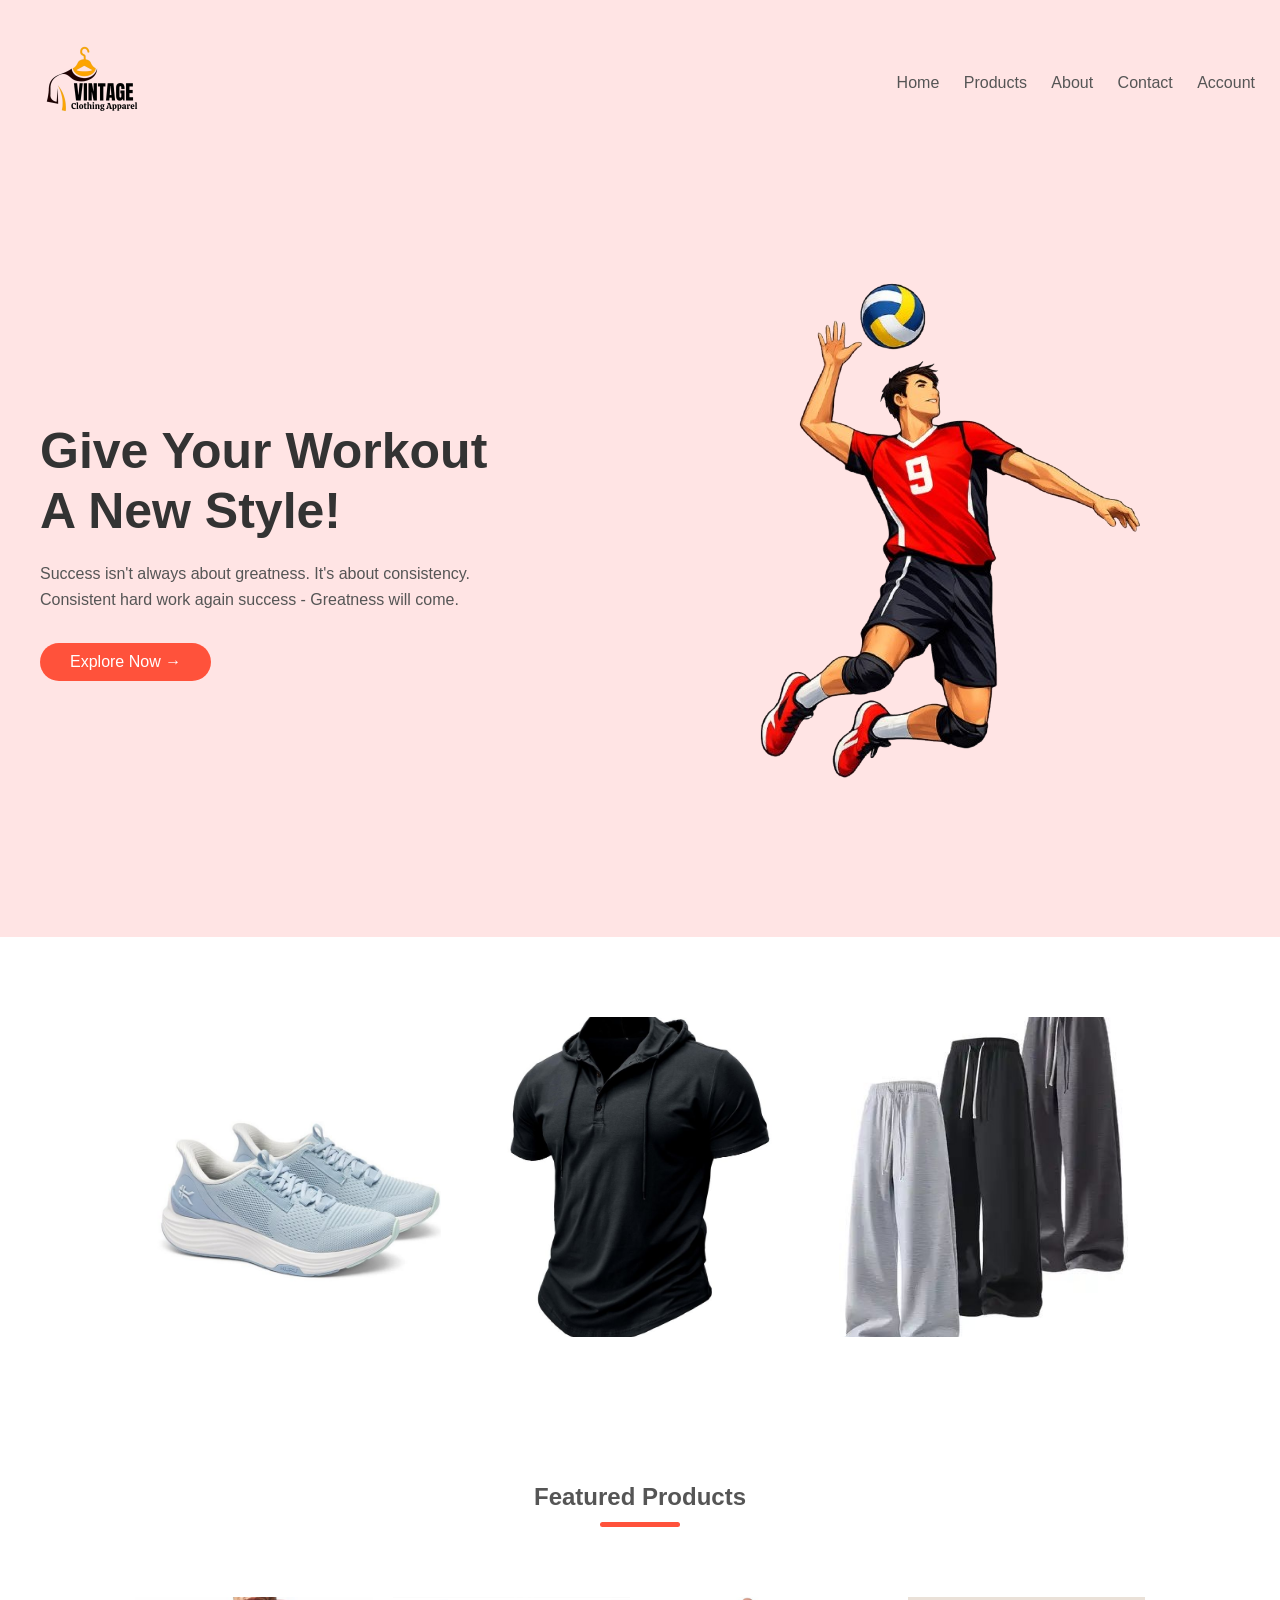
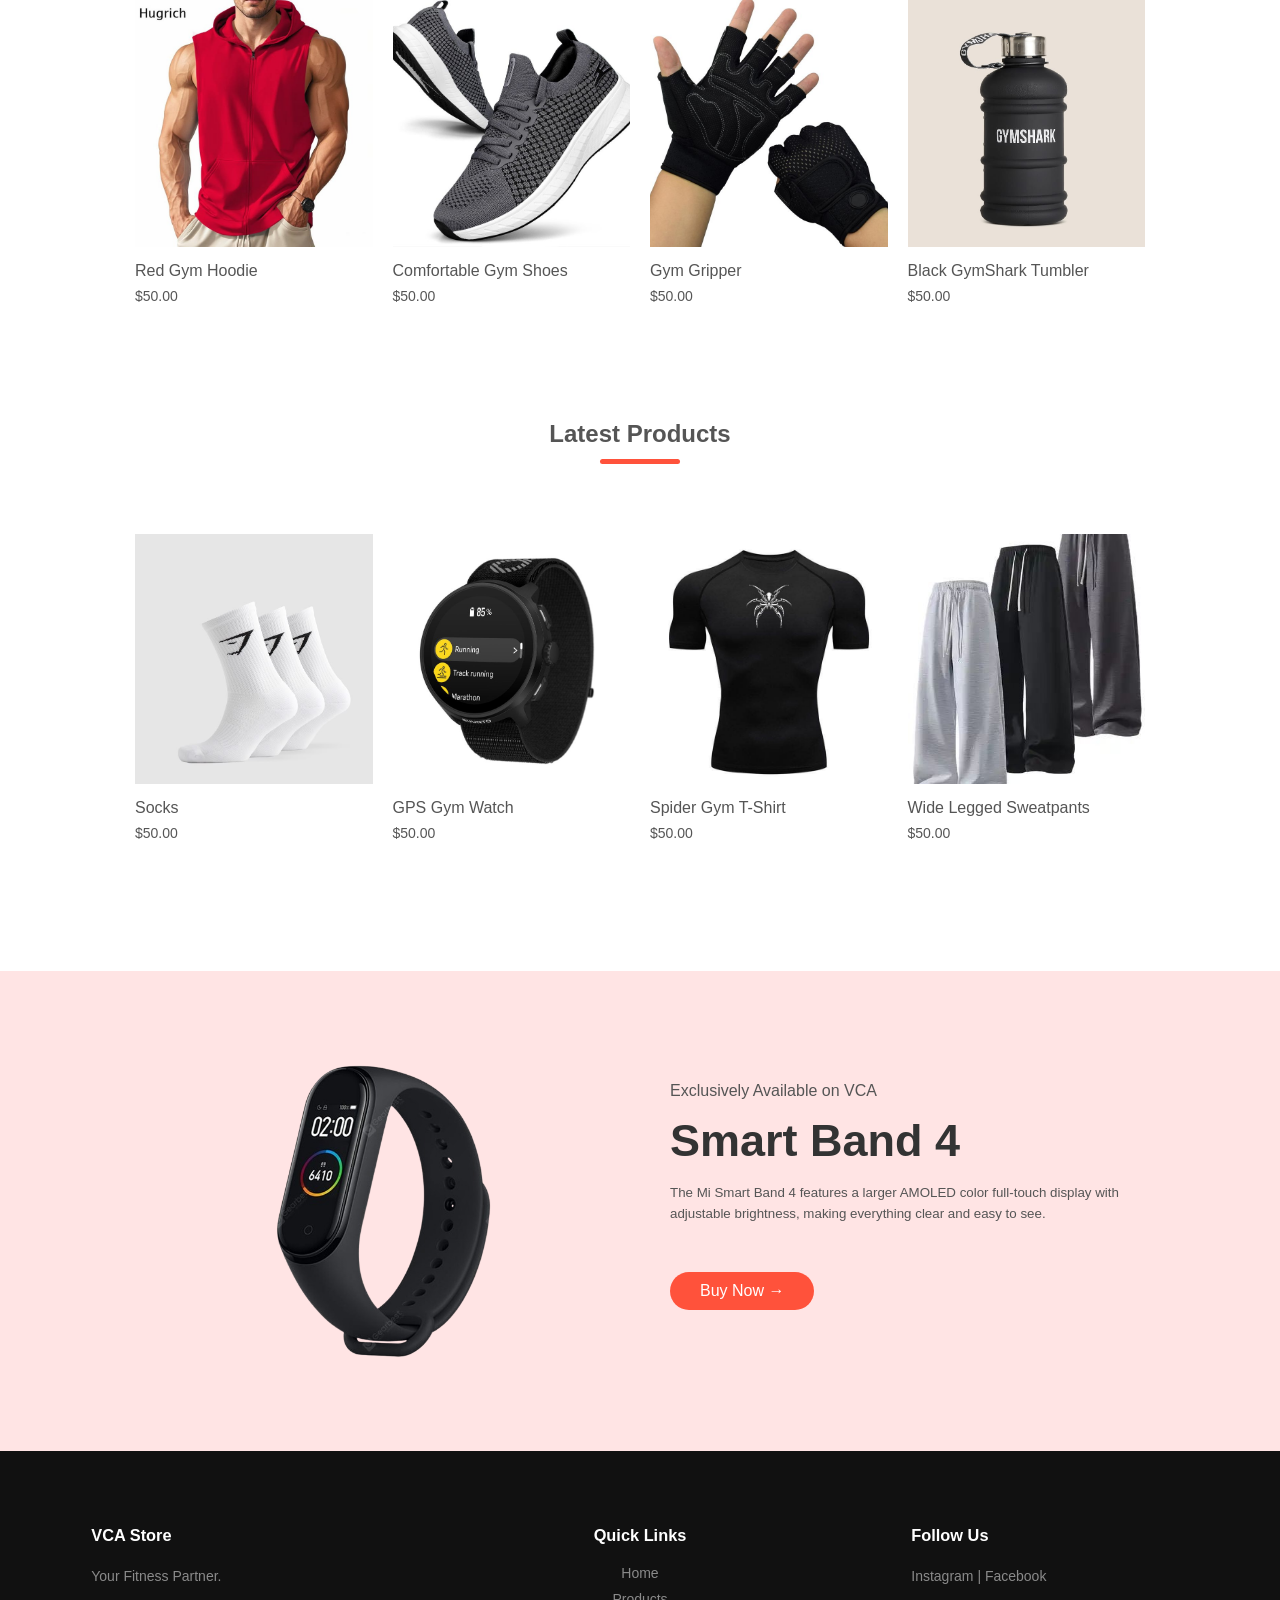
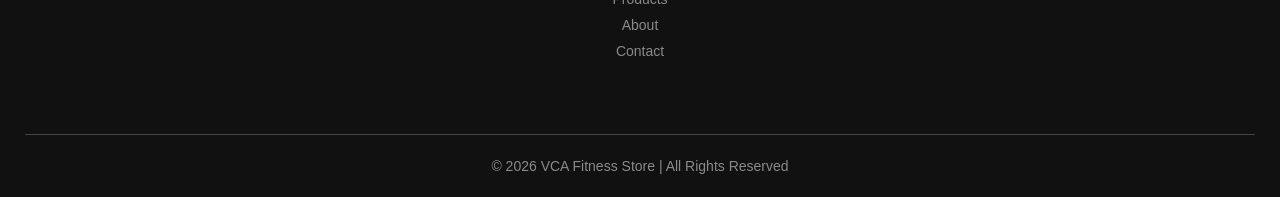
<file: index.html>
<!DOCTYPE html>
<html lang="en">

<head>
    <meta charset="UTF-8">
    <meta name="viewport" content="width=device-width, initial-scale=1.0">

    <title>VCA Fitness Store</title>

    <link rel="stylesheet" href="index.css">
</head>

<body>

    <!-- ================= HEADER ================= -->

    <header class="header">

        <div class="container">

            <!-- Navigation Bar -->

            <nav class="navbar">

                <div class="logo">
                    <a href="index.html">
                        <img src="Logo_design_lately__-removebg-preview.png"
                             alt="VCA Logo">
                    </a>
                </div>

                <ul>
                    <li>
                        <a href="index.html">Home</a>
                    </li>

                    <li>
                        <a href="product.html">Products</a>
                    </li>

                    <li>
                        <a href="aboutus.html">About</a>
                    </li>

                    <li>
                        <a href="contact.html">Contact</a>
                    </li>

                    <li>
                        <a href="account.html">Account</a>
                    </li>
                </ul>

            </nav>


            <!-- ================= HERO SECTION ================= -->

            <section class="hero">

                <div class="row">

                    <div class="col-2">

                        <h1>
                            Give Your Workout<br>
                            A New Style!
                        </h1>

                        <p>
                            Success isn't always about greatness.
                            It's about consistency.<br>
                            Consistent hard work again success -
                            Greatness will come.
                        </p>

                        <a href="product.html" class="btn">
                            Explore Now &#8594;
                        </a>

                    </div>


                    <div class="col-2">

                        <img src="Volleyball_player_in_action-removebg-preview (1).png"
                             alt="Volleyball Player">

                    </div>

                </div>

            </section>

        </div>

    </header>


    <!-- ================= MAIN CONTENT ================= -->

    <main>


        <!-- ================= CATEGORIES ================= -->

        <section class="categories">

            <div class="small-container">

                <div class="row">

                    <div class="col-3">

                        <img src="ATOM 2 Wide Women's Size 5-12 in Light Blue_White.jpg"
                             alt="Women's Sports Shoes">

                    </div>


                    <div class="col-3">

                        <img src="MakingDa Athletic Short Sleeve Hoodie Men Fashion Workout Gym Pullover Hooded Shirt Button Muscle Fit Summer Sweatshirt Lightweight Hip Hop Running.jpg"
                             alt="Athletic Hoodie">

                    </div>


                    <div class="col-3">

                        <img src="Wide legged sweatpants.jpg"
                             alt="Wide Legged Sweatpants">

                    </div>

                </div>

            </div>

        </section>


        <!-- ================= FEATURED PRODUCTS ================= -->

        <section class="products">

            <div class="small-container">

                <h2 class="title">
                    Featured Products
                </h2>


                <div class="row">


                    <!-- Product 1 -->

                    <article class="col-4">

                        <img src="Chaleco sin mangas con capucha y bolsillo canguro, transpirable, con cremallera completa y cordón.jpg"
                             alt="Red Gym Hoodie">

                        <h4>
                            Red Gym Hoodie
                        </h4>

                        <p>
                            $50.00
                        </p>

                    </article>


                    <!-- Product 2 -->

                    <article class="col-4">

                        <img src="Basket Femme Chaussures de Sport Confort Respirant Léger Chaussures Fitness Gym Jogging Outdoor Sneakers.jpg"
                             alt="Comfortable Gym Shoes">

                        <h4>
                            Comfortable Gym Shoes
                        </h4>

                        <p>
                            $50.00
                        </p>

                    </article>


                    <!-- Product 3 -->

                    <article class="col-4">

                        <img src="Nesirooh Weight Lifting Gloves Men Women, Gym Gloves for Training, Crossfit, Workout, Rowing, Cycling.jpg"
                             alt="Gym Gripper">

                        <h4>
                            Gym Gripper
                        </h4>

                        <p>
                            $50.00
                        </p>

                    </article>


                    <!-- Product 4 -->

                    <article class="col-4">

                        <img src="Gymshark 1L Water Bottle - Black.jpg"
                             alt="Black GymShark Tumbler">

                        <h4>
                            Black GymShark Tumbler
                        </h4>

                        <p>
                            $50.00
                        </p>

                    </article>

                </div>

            </div>

        </section>


        <!-- ================= LATEST PRODUCTS ================= -->

        <section class="latest-products">

            <div class="small-container">

                <h2 class="title">
                    Latest Products
                </h2>


                <div class="row">


                    <!-- Product 1 -->

                    <article class="col-4">

                        <img src="Gymshark Crew Socks 3pk - White.jpg"
                             alt="Gymshark Socks">

                        <h4>
                            Socks
                        </h4>

                        <p>
                            $50.00
                        </p>

                    </article>


                    <!-- Product 2 -->

                    <article class="col-4">

                        <img src="Montre GPS sport et course à pied SUUNTO RUN All Black.jpg"
                             alt="GPS Gym Watch">

                        <h4>
                            GPS Gym Watch
                        </h4>

                        <p>
                            $50.00
                        </p>

                    </article>


                    <!-- Product 3 -->

                    <article class="col-4">

                        <img src="Spider-Bat Black Compression Shirt for Men Gym Fitness Muscle Athletic Wear Shirt Gym Clothes Men Shirts Workout Graphic Metal Design.jpg"
                             alt="Spider Gym T-Shirt">

                        <h4>
                            Spider Gym T-Shirt
                        </h4>

                        <p>
                            $50.00
                        </p>
                    </article>
                    <!-- Product 4 -->
                    <article class="col-4">
                        <img src="Wide legged sweatpants.jpg"
                             alt="Wide Legged Sweatpants">
                        <h4>
                            Wide Legged Sweatpants
                        </h4>
                        <p>
                            $50.00
                        </p>
                    </article>
                </div>
            </div>
        </section>
        <!-- ================= OFFER SECTION ================= -->
        <section class="offer">
            <div class="small-container">
                <div class="row">
                    <div class="col-2">
                        <img src="download__1_-removebg-preview.png"
                             alt="Smart Band 4">

                    </div>
                    <div class="col-2">
                        <p>
                            Exclusively Available on VCA
                        </p>
                        <h1>
                            Smart Band 4
                        </h1>
                        <small>
                            The Mi Smart Band 4 features a larger AMOLED
                            color full-touch display with adjustable
                            brightness, making everything clear and easy
                            to see.
                        </small>
                        <br>
                        <a href="product.html" class="btn">
                            Buy Now &#8594;
                        </a>
                    </div>
                </div>
            </div>
        </section>
    </main>
    <!-- ================= FOOTER ================= -->
    <footer class="footer">
        <div class="container">
            <div class="row">
                <!-- VCA -->
                <div class="footer-col-1">
                    <h3>
                        VCA Store
                    </h3>
                    <p>
                        Your Fitness Partner.
                    </p>
                </div>
                <!-- Quick Links -->
                <div class="footer-col-2">
                    <h3>
                        Quick Links
                    </h3>
                    <ul>
                        <li>
                            <a href="index.html">
                                Home
                            </a>
                        </li>
                        <li>
                            <a href="product.html">
                                Products
                            </a>
                        </li>
                        <li>
                            <a href="aboutus.html">
                                About
                            </a>
                        </li>
                        <li>
                            <a href="contact.html">
                                Contact
                            </a>
                        </li>
                    </ul>
                </div>
                <!-- Follow Us -->
                <div class="footer-col-3">
                    <h3>
                        Follow Us
                    </h3>
                    <p>
                        Instagram | Facebook
                    </p>
                </div>
            </div>
            <hr>
            <p class="copyright">
                © 2026 VCA Fitness Store | All Rights Reserved
            </p>
        </div>
    </footer>
</body>
</html>
</file>
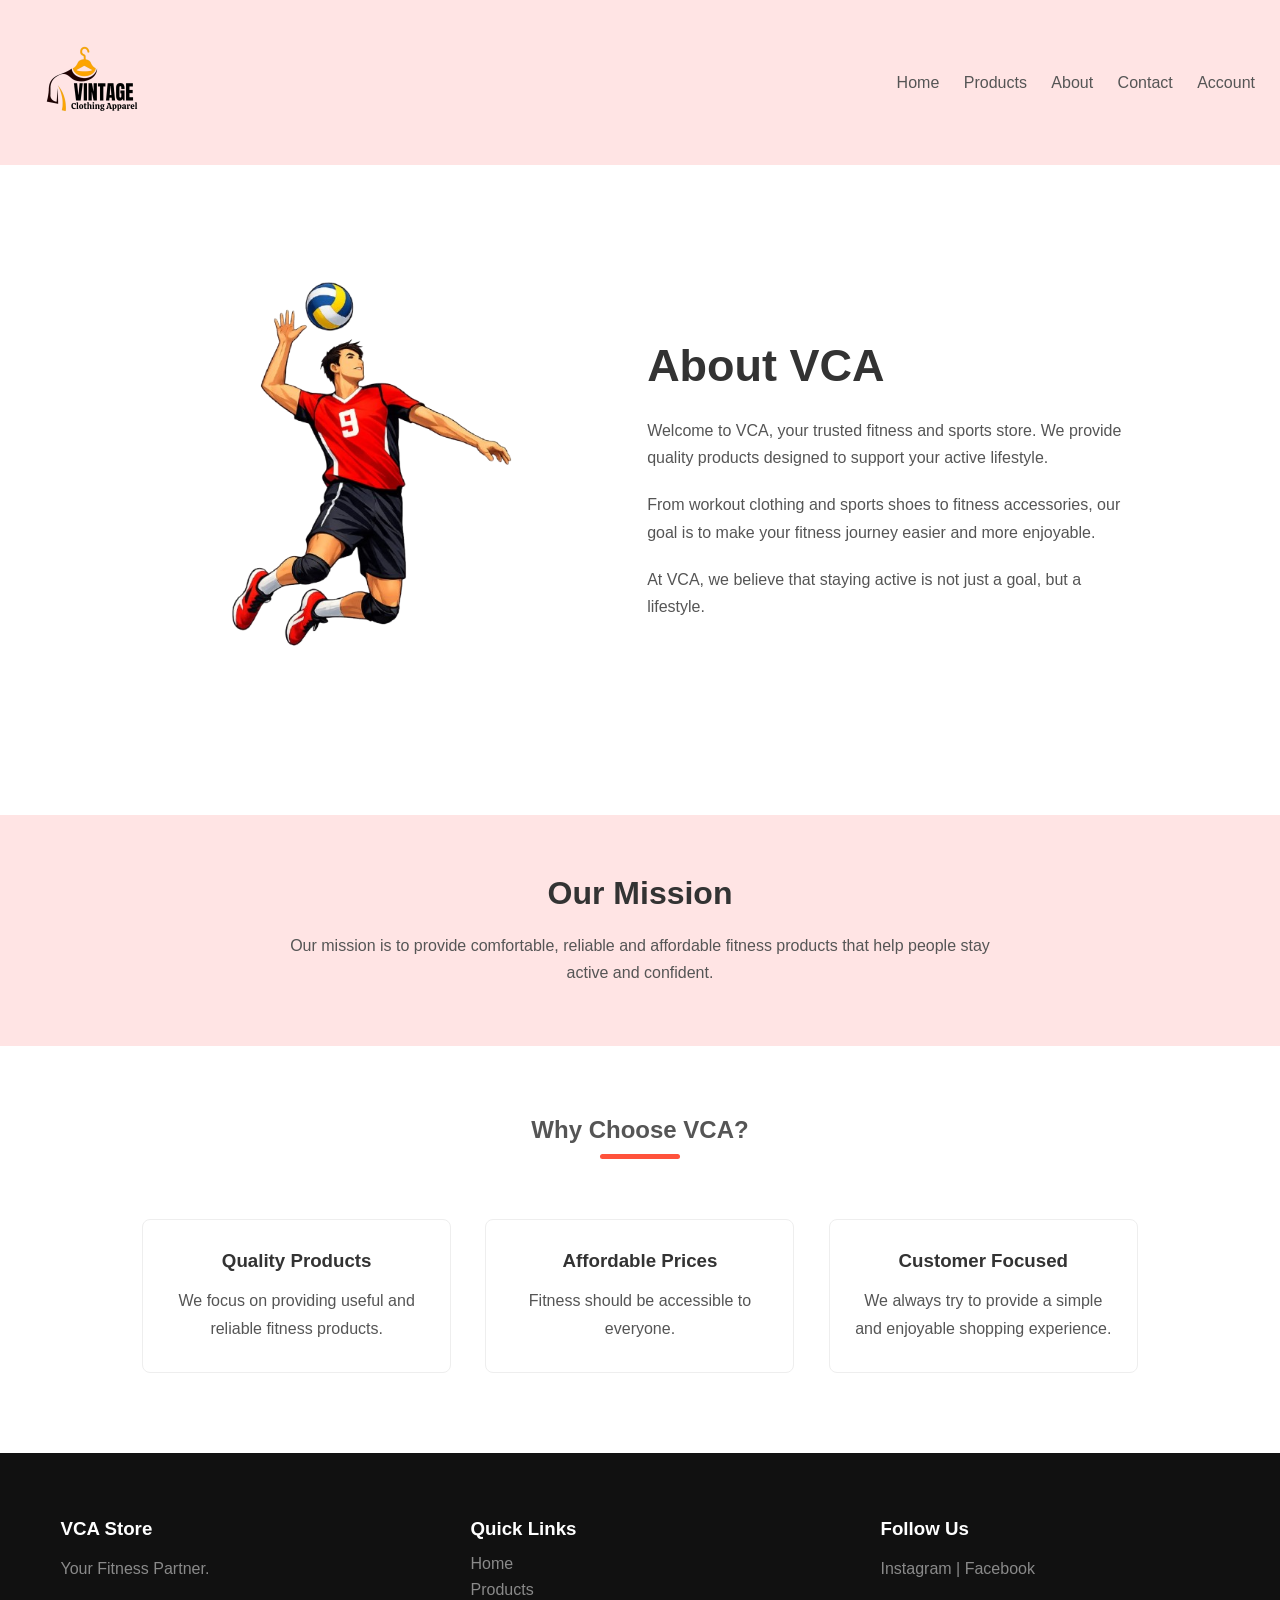
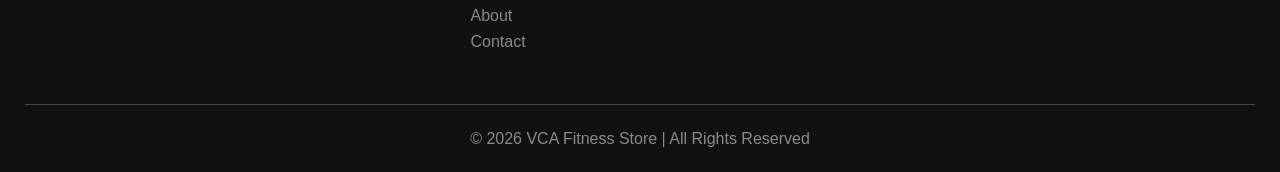
<file: aboutus.html>
<!DOCTYPE html>
<html lang="en">

<head>
    <meta charset="UTF-8">
    <meta name="viewport" content="width=device-width, initial-scale=1.0">

    <title>VCA - About Us</title>

    <link rel="stylesheet" href="aboutus.css">
</head>

<body>

    <!-- ================= HEADER ================= -->

    <header class="header">

        <div class="container">

            <nav class="navbar">

                <div class="logo">
                    <a href="index.html">
                        <img src="Logo_design_lately__-removebg-preview.png"
                             alt="VCA Logo">
                    </a>
                </div>

                <ul>
                    <li>
                        <a href="index.html">Home</a>
                    </li>

                    <li>
                        <a href="product.html">Products</a>
                    </li>

                    <li>
                        <a href="aboutus.html">About</a>
                    </li>

                    <li>
                        <a href="contact.html">Contact</a>
                    </li>

                    <li>
                        <a href="account.html">Account</a>
                    </li>
                </ul>

            </nav>

        </div>

    </header>


    <!-- ================= ABOUT SECTION ================= -->

    <main>

        <section class="about">

            <div class="small-container">

                <div class="row">

                    <div class="about-image">

                        <img src="Volleyball_player_in_action-removebg-preview (1).png"
                             alt="Fitness and Sports">

                    </div>


                    <div class="about-content">

                        <h1>About VCA</h1>

                        <p>
                            Welcome to VCA, your trusted fitness and sports
                            store. We provide quality products designed to
                            support your active lifestyle.
                        </p>

                        <p>
                            From workout clothing and sports shoes to
                            fitness accessories, our goal is to make your
                            fitness journey easier and more enjoyable.
                        </p>

                        <p>
                            At VCA, we believe that staying active is not
                            just a goal, but a lifestyle.
                        </p>

                    </div>

                </div>

            </div>

        </section>


        <!-- ================= OUR MISSION ================= -->

        <section class="mission">

            <div class="small-container">

                <h2>Our Mission</h2>

                <p>
                    Our mission is to provide comfortable, reliable and
                    affordable fitness products that help people stay
                    active and confident.
                </p>

            </div>

        </section>


        <!-- ================= WHY CHOOSE US ================= -->

        <section class="why-us">

            <div class="small-container">

                <h2 class="title">
                    Why Choose VCA?
                </h2>

                <div class="row">

                    <div class="feature">

                        <h3>Quality Products</h3>

                        <p>
                            We focus on providing useful and reliable
                            fitness products.
                        </p>

                    </div>


                    <div class="feature">

                        <h3>Affordable Prices</h3>

                        <p>
                            Fitness should be accessible to everyone.
                        </p>

                    </div>


                    <div class="feature">

                        <h3>Customer Focused</h3>

                        <p>
                            We always try to provide a simple and
                            enjoyable shopping experience.
                        </p>

                    </div>

                </div>

            </div>

        </section>

    </main>


    <!-- ================= FOOTER ================= -->

    <footer class="footer">

        <div class="container">

            <div class="row">

                <div class="footer-col-1">

                    <h3>VCA Store</h3>

                    <p>
                        Your Fitness Partner.
                    </p>

                </div>


                <div class="footer-col-2">

                    <h3>Quick Links</h3>

                    <ul>

                        <li>
                            <a href="index.html">Home</a>
                        </li>

                        <li>
                            <a href="product.html">Products</a>
                        </li>

                        <li>
                            <a href="aboutus.html">About</a>
                        </li>

                        <li>
                            <a href="contact.html">Contact</a>
                        </li>

                    </ul>

                </div>


                <div class="footer-col-3">

                    <h3>Follow Us</h3>

                    <p>
                        Instagram | Facebook
                    </p>

                </div>

            </div>

            <hr>

            <p class="copyright">
                © 2026 VCA Fitness Store | All Rights Reserved
            </p>

        </div>

    </footer>

</body>

</html>
</file>
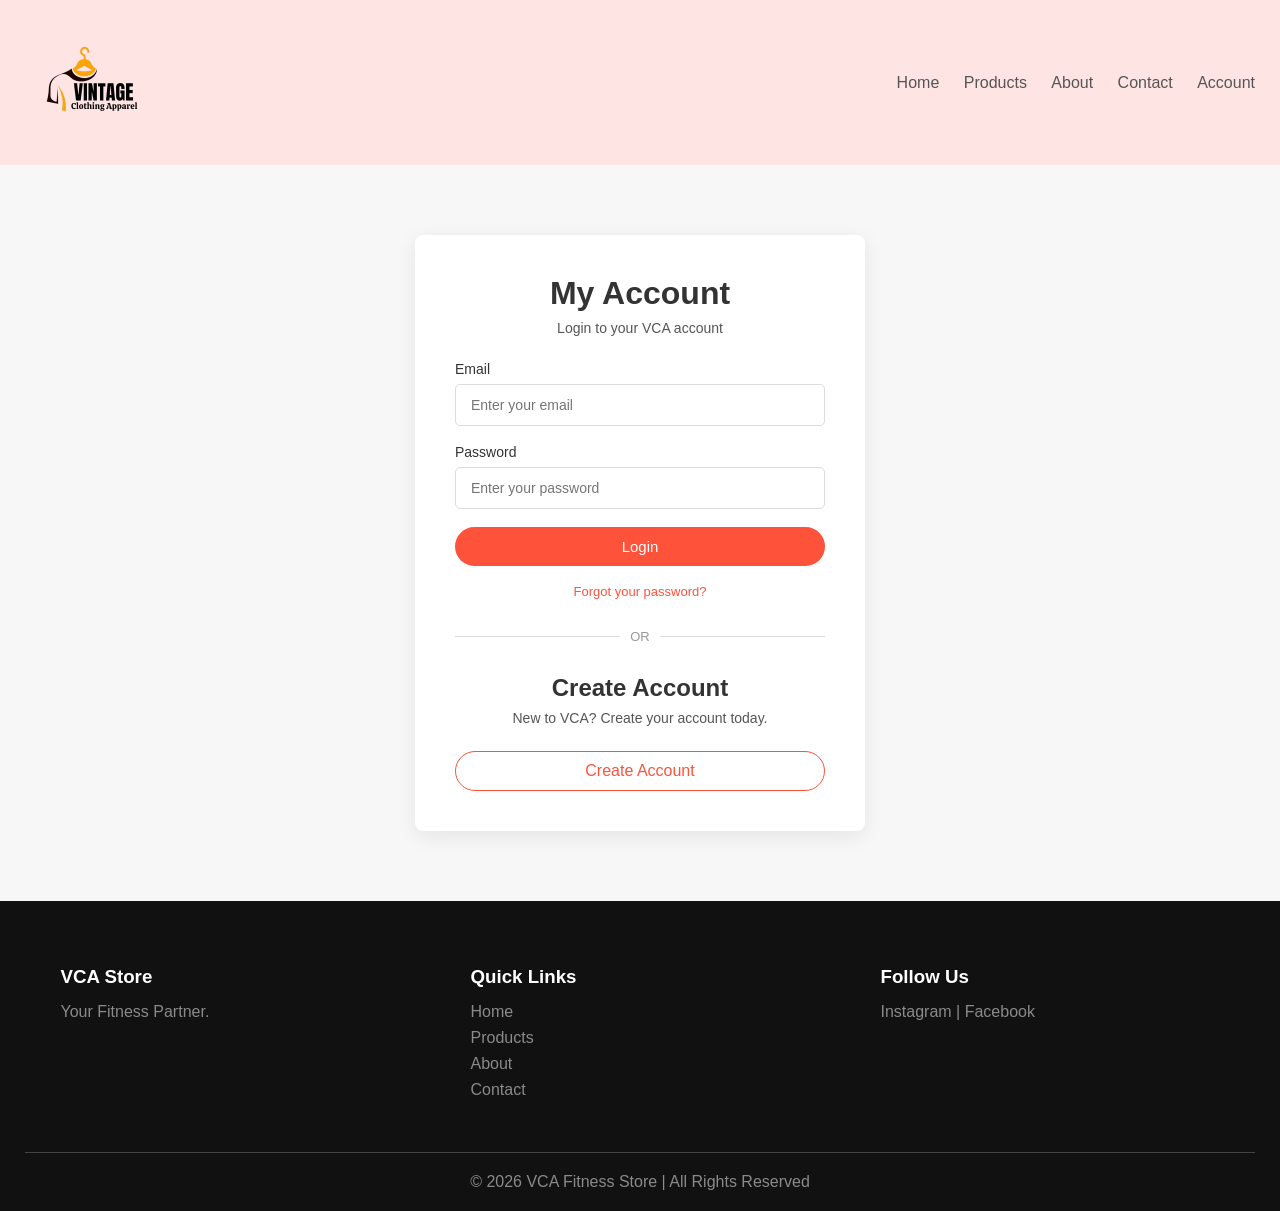
<file: account.html>
<!DOCTYPE html>
<html lang="en">

<head>
    <meta charset="UTF-8">
    <meta name="viewport" content="width=device-width, initial-scale=1.0">

    <title>VCA - Account</title>

    <link rel="stylesheet" href="account.css">
</head>

<body>

    <!-- ================= HEADER ================= -->

    <header class="header">

        <div class="container">

            <nav class="navbar">

                <div class="logo">
                    <a href="index.html">
                        <img src="Logo_design_lately__-removebg-preview.png"
                             alt="VCA Logo">
                    </a>
                </div>

                <ul>
                    <li>
                        <a href="index.html">Home</a>
                    </li>

                    <li>
                        <a href="product.html">Products</a>
                    </li>

                    <li>
                        <a href="aboutus.html">About</a>
                    </li>

                    <li>
                        <a href="contact.html">Contact</a>
                    </li>

                    <li>
                        <a href="account.html">Account</a>
                    </li>
                </ul>

            </nav>

        </div>

    </header>


    <!-- ================= ACCOUNT ================= -->

    <main>

        <section class="account">

            <div class="account-container">

                <div class="account-card">

                    <h1>My Account</h1>

                    <p class="account-text">
                        Login to your VCA account
                    </p>


                    <!-- Login Form -->

                    <form>

                        <label for="email">
                            Email
                        </label>

                        <input type="email"
                               id="email"
                               name="email"
                               placeholder="Enter your email"
                               required>


                        <label for="password">
                            Password
                        </label>

                        <input type="password"
                               id="password"
                               name="password"
                               placeholder="Enter your password"
                               required>


                        <button type="submit" class="btn">
                            Login
                        </button>

                    </form>


                    <p class="forgot">
                        Forgot your password?
                    </p>


                    <div class="divider">
                        <span>OR</span>
                    </div>


                    <!-- Create Account -->

                    <h2>Create Account</h2>

                    <p class="account-text">
                        New to VCA? Create your account today.
                    </p>

                    <a href="#" class="create-btn">
                        Create Account
                    </a>

                </div>

            </div>

        </section>

    </main>


    <!-- ================= FOOTER ================= -->

    <footer class="footer">

        <div class="container">

            <div class="row">

                <div class="footer-col-1">

                    <h3>VCA Store</h3>

                    <p>
                        Your Fitness Partner.
                    </p>

                </div>


                <div class="footer-col-2">

                    <h3>Quick Links</h3>

                    <ul>

                        <li>
                            <a href="index.html">Home</a>
                        </li>

                        <li>
                            <a href="product.html">Products</a>
                        </li>

                        <li>
                            <a href="aboutus.html">About</a>
                        </li>

                        <li>
                            <a href="contact.html">Contact</a>
                        </li>

                    </ul>

                </div>


                <div class="footer-col-3">

                    <h3>Follow Us</h3>

                    <p>
                        Instagram | Facebook
                    </p>

                </div>

            </div>

            <hr>

            <p class="copyright">
                © 2026 VCA Fitness Store | All Rights Reserved
            </p>

        </div>

    </footer>

</body>

</html>
</file>
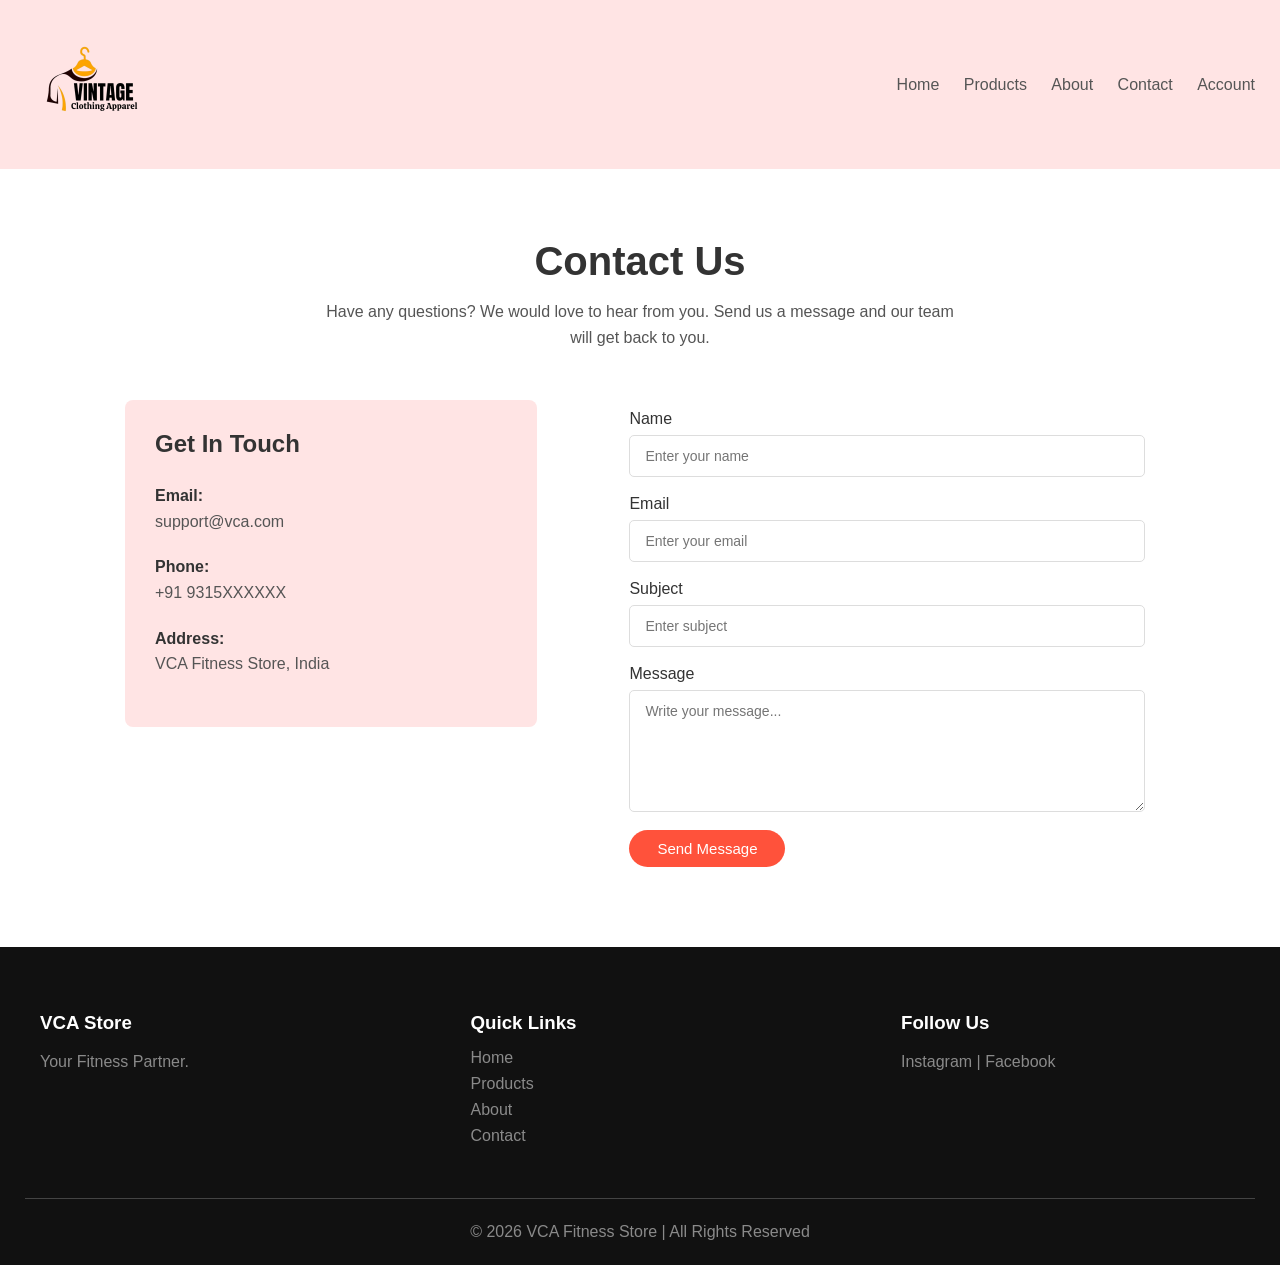
<file: contact.html>
<!DOCTYPE html>
<html lang="en">

<head>
    <meta charset="UTF-8">
    <meta name="viewport" content="width=device-width, initial-scale=1.0">

    <title>VCA - Contact Us</title>

    <link rel="stylesheet" href="contact.css">
</head>

<body>

    <!-- ================= HEADER ================= -->

    <header class="header">

        <div class="container">

            <nav class="navbar">

                <div class="logo">
                    <a href="index.html">
                        <img src="Logo_design_lately__-removebg-preview.png"
                             alt="VCA Logo">
                    </a>
                </div>

                <ul>
                    <li>
                        <a href="index.html">Home</a>
                    </li>

                    <li>
                        <a href="product.html">Products</a>
                    </li>

                    <li>
                        <a href="aboutus.html">About</a>
                    </li>

                    <li>
                        <a href="contact.html">Contact</a>
                    </li>

                    <li>
                        <a href="account.html">Account</a>
                    </li>
                </ul>

            </nav>

        </div>

    </header>


    <!-- ================= CONTACT SECTION ================= -->

    <main>

        <section class="contact">

            <div class="small-container">

                <h1>Contact Us</h1>

                <p class="contact-intro">
                    Have any questions? We would love to hear from you.
                    Send us a message and our team will get back to you.
                </p>


                <div class="row">


                    <!-- Contact Information -->

                    <div class="contact-info">

                        <h2>Get In Touch</h2>

                        <p>
                            <strong>Email:</strong><br>
                            support@vca.com
                        </p>

                        <p>
                            <strong>Phone:</strong><br>
                            +91 9315XXXXXX
                        </p>

                        <p>
                            <strong>Address:</strong><br>
                            VCA Fitness Store, India
                        </p>

                    </div>


                    <!-- Contact Form -->

                    <div class="contact-form">

                        <form>

                            <label for="name">
                                Name
                            </label>

                            <input type="text"
                                   id="name"
                                   name="name"
                                   placeholder="Enter your name"
                                   required>


                            <label for="email">
                                Email
                            </label>

                            <input type="email"
                                   id="email"
                                   name="email"
                                   placeholder="Enter your email"
                                   required>


                            <label for="subject">
                                Subject
                            </label>

                            <input type="text"
                                   id="subject"
                                   name="subject"
                                   placeholder="Enter subject">


                            <label for="message">
                                Message
                            </label>

                            <textarea id="message"
                                      name="message"
                                      rows="6"
                                      placeholder="Write your message..."
                                      required></textarea>


                            <button type="submit" class="btn">
                                Send Message
                            </button>

                        </form>

                    </div>

                </div>

            </div>

        </section>

    </main>


    <!-- ================= FOOTER ================= -->

    <footer class="footer">

        <div class="container">

            <div class="row">

                <div class="footer-col-1">

                    <h3>VCA Store</h3>

                    <p>
                        Your Fitness Partner.
                    </p>

                </div>


                <div class="footer-col-2">

                    <h3>Quick Links</h3>

                    <ul>

                        <li>
                            <a href="index.html">Home</a>
                        </li>

                        <li>
                            <a href="product.html">Products</a>
                        </li>

                        <li>
                            <a href="aboutus.html">About</a>
                        </li>

                        <li>
                            <a href="contact.html">Contact</a>
                        </li>

                    </ul>

                </div>


                <div class="footer-col-3">

                    <h3>Follow Us</h3>

                    <p>
                        Instagram | Facebook
                    </p>

                </div>

            </div>

            <hr>

            <p class="copyright">
                © 2026 VCA Fitness Store | All Rights Reserved
            </p>

        </div>

    </footer>

</body>

</html>
</file>
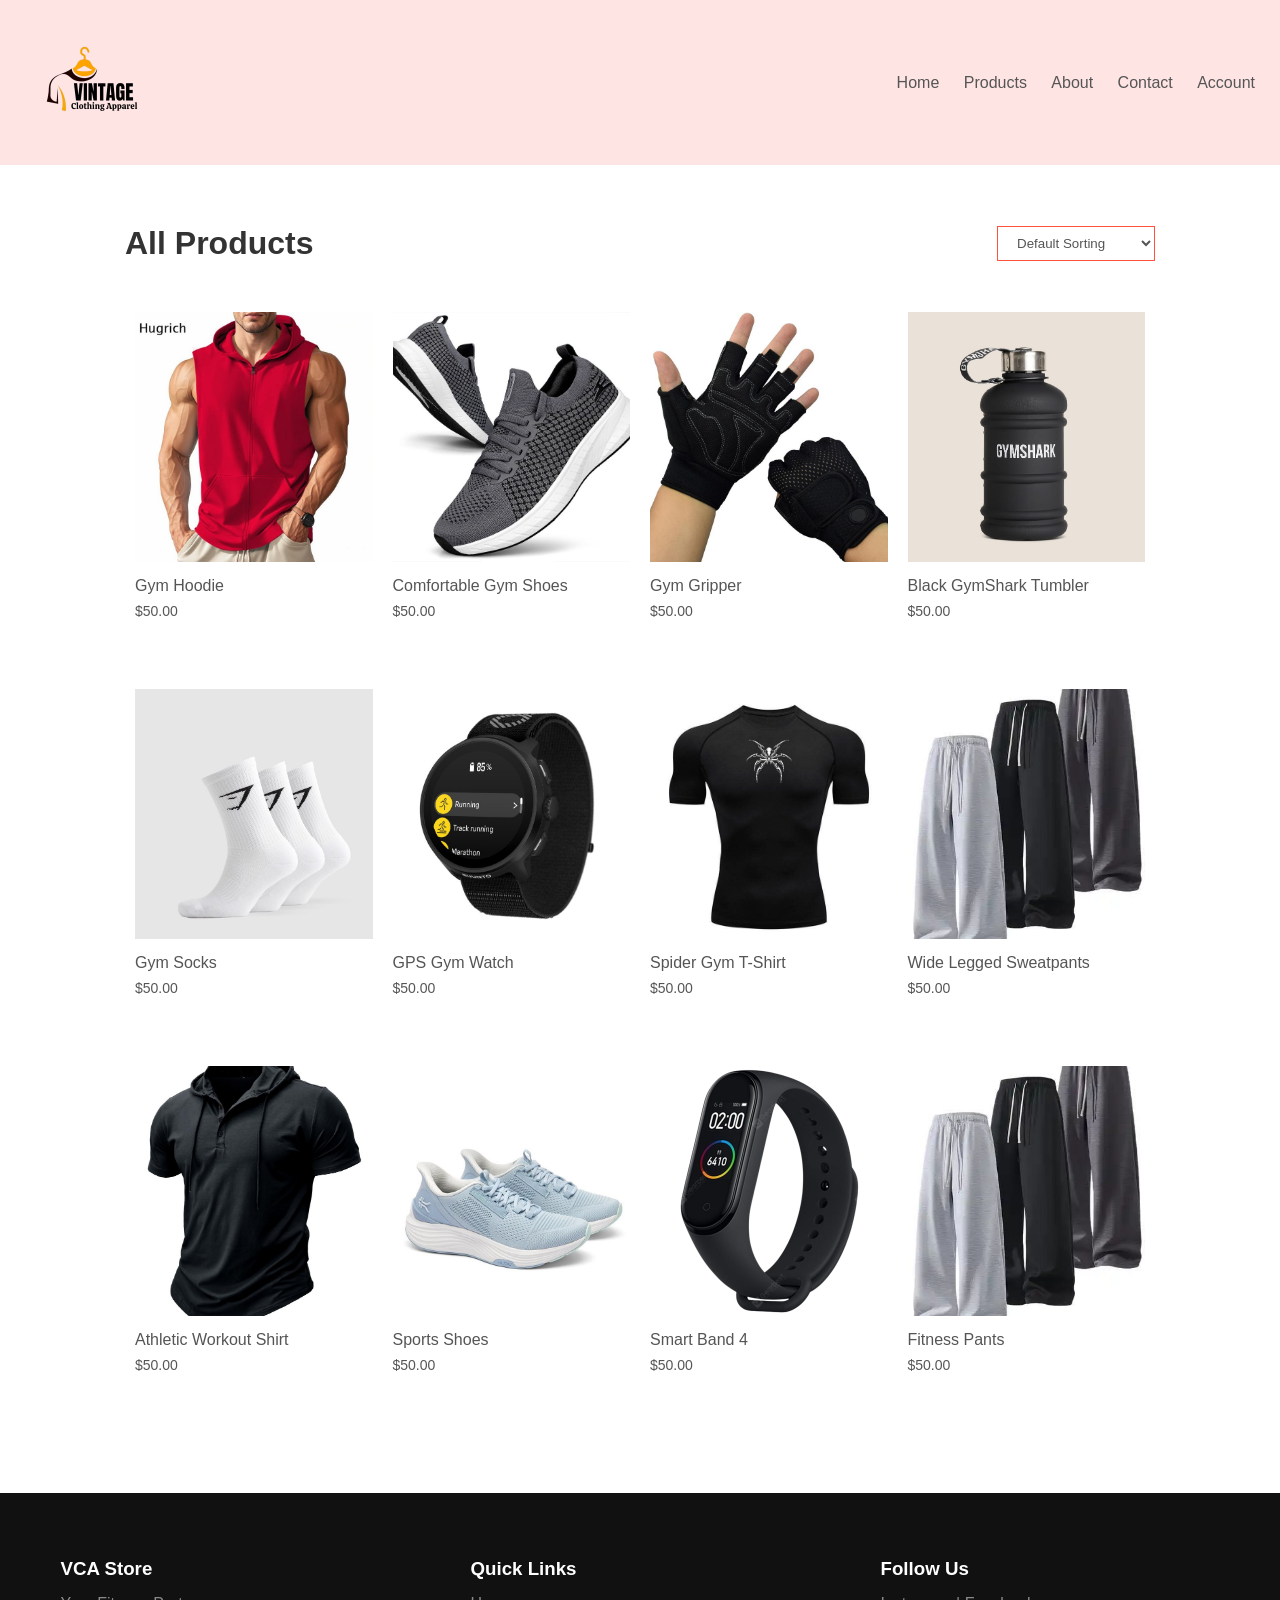
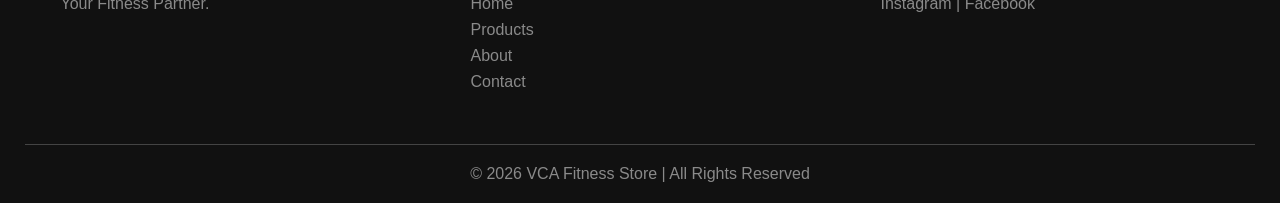
<file: product.html>
<!DOCTYPE html>
<html lang="en">

<head>
    <meta charset="UTF-8">
    <meta name="viewport" content="width=device-width, initial-scale=1.0">

    <title>VCA - Products</title>

    <link rel="stylesheet" href="product.css">
</head>

<body>

    <!-- ================= HEADER ================= -->

    <header class="header">

        <div class="container">

            <nav class="navbar">

                <div class="logo">
                    <a href="index.html">
                        <img src="Logo_design_lately__-removebg-preview.png"
                             alt="VCA Logo">
                    </a>
                </div>

                <ul>
                    <li>
                        <a href="index.html">Home</a>
                    </li>

                    <li>
                        <a href="product.html">Products</a>
                    </li>

                    <li>
                        <a href="aboutus.html">About</a>
                    </li>

                    <li>
                        <a href="contact.html">Contact</a>
                    </li>

                    <li>
                        <a href="account.html">Account</a>
                    </li>
                </ul>

            </nav>

        </div>

    </header>


    <!-- ================= PRODUCTS ================= -->

    <main>

        <section class="products-section">

            <div class="small-container">

                <div class="products-header">

                    <h1>All Products</h1>

                    <select>
                        <option>Default Sorting</option>
                        <option>Sort by Price</option>
                        <option>Sort by Popularity</option>
                        <option>Sort by Rating</option>
                    </select>

                </div>


                <div class="row">

                    <!-- Product 1 -->

                    <article class="col-4">

                        <img src="Chaleco sin mangas con capucha y bolsillo canguro, transpirable, con cremallera completa y cordón.jpg"
                             alt="Gym Hoodie">

                        <h4>Gym Hoodie</h4>

                        <p>$50.00</p>

                    </article>


                    <!-- Product 2 -->

                    <article class="col-4">

                        <img src="Basket Femme Chaussures de Sport Confort Respirant Léger Chaussures Fitness Gym Jogging Outdoor Sneakers.jpg"
                             alt="Gym Shoes">

                        <h4>Comfortable Gym Shoes</h4>

                        <p>$50.00</p>

                    </article>


                    <!-- Product 3 -->

                    <article class="col-4">

                        <img src="Nesirooh Weight Lifting Gloves Men Women, Gym Gloves for Training, Crossfit, Workout, Rowing, Cycling.jpg"
                             alt="Gym Gloves">

                        <h4>Gym Gripper</h4>

                        <p>$50.00</p>

                    </article>


                    <!-- Product 4 -->

                    <article class="col-4">

                        <img src="Gymshark 1L Water Bottle - Black.jpg"
                             alt="Water Bottle">

                        <h4>Black GymShark Tumbler</h4>

                        <p>$50.00</p>

                    </article>


                    <!-- Product 5 -->

                    <article class="col-4">

                        <img src="Gymshark Crew Socks 3pk - White.jpg"
                             alt="Gym Socks">

                        <h4>Gym Socks</h4>

                        <p>$50.00</p>

                    </article>


                    <!-- Product 6 -->

                    <article class="col-4">

                        <img src="Montre GPS sport et course à pied SUUNTO RUN All Black.jpg"
                             alt="GPS Watch">

                        <h4>GPS Gym Watch</h4>

                        <p>$50.00</p>

                    </article>


                    <!-- Product 7 -->

                    <article class="col-4">

                        <img src="Spider-Bat Black Compression Shirt for Men Gym Fitness Muscle Athletic Wear Shirt Gym Clothes Men Shirts Workout Graphic Metal Design.jpg"
                             alt="Gym T-Shirt">

                        <h4>Spider Gym T-Shirt</h4>

                        <p>$50.00</p>

                    </article>


                    <!-- Product 8 -->

                    <article class="col-4">

                        <img src="Wide legged sweatpants.jpg"
                             alt="Sweatpants">

                        <h4>Wide Legged Sweatpants</h4>

                        <p>$50.00</p>

                    </article>


                    <!-- Product 9 -->

                    <article class="col-4">

                        <img src="MakingDa Athletic Short Sleeve Hoodie Men Fashion Workout Gym Pullover Hooded Shirt Button Muscle Fit Summer Sweatshirt Lightweight Hip Hop Running.jpg"
                             alt="Athletic Shirt">

                        <h4>Athletic Workout Shirt</h4>

                        <p>$50.00</p>

                    </article>


                    <!-- Product 10 -->

                    <article class="col-4">

                        <img src="ATOM 2 Wide Women's Size 5-12 in Light Blue_White.jpg"
                             alt="Sports Shoes">

                        <h4>Sports Shoes</h4>

                        <p>$50.00</p>

                    </article>


                    <!-- Product 11 -->

                    <article class="col-4">

                        <img src="download__1_-removebg-preview.png"
                             alt="Smart Band">

                        <h4>Smart Band 4</h4>

                        <p>$50.00</p>

                    </article>


                    <!-- Product 12 -->

                    <article class="col-4">

                        <img src="Wide legged sweatpants.jpg"
                             alt="Fitness Pants">

                        <h4>Fitness Pants</h4>

                        <p>$50.00</p>

                    </article>

                </div>

            </div>

        </section>

    </main>


    <!-- ================= FOOTER ================= -->

    <footer class="footer">

        <div class="container">

            <div class="row">

                <div class="footer-col-1">

                    <h3>VCA Store</h3>

                    <p>
                        Your Fitness Partner.
                    </p>

                </div>


                <div class="footer-col-2">

                    <h3>Quick Links</h3>

                    <ul>

                        <li>
                            <a href="index.html">Home</a>
                        </li>

                        <li>
                            <a href="product.html">Products</a>
                        </li>

                        <li>
                            <a href="aboutus.html">About</a>
                        </li>

                        <li>
                            <a href="contact.html">Contact</a>
                        </li>

                    </ul>

                </div>


                <div class="footer-col-3">

                    <h3>Follow Us</h3>

                    <p>
                        Instagram | Facebook
                    </p>

                </div>

            </div>

            <hr>

            <p class="copyright">
                © 2026 VCA Fitness Store | All Rights Reserved
            </p>

        </div>

    </footer>

</body>

</html>
</file>
<file: index.css>
* {
    margin: 0;
    padding: 0;
    box-sizing: border-box;
}

body {
    font-family: 'Poppins', sans-serif;
    color: #555;
}

a {
    text-decoration: none;
    color: #555;
}

p {
    color: #555;
}

img {
    max-width: 100%;
    display: block;
}


/* ================= CONTAINER ================= */

.container {
    max-width: 1300px;
    margin: auto;
    padding-left: 25px;
    padding-right: 25px;
}

.small-container {
    max-width: 1080px;
    margin: auto;
    padding-left: 25px;
    padding-right: 25px;
}


/* ================= ROW ================= */

.row {
    display: flex;
    align-items: center;
    flex-wrap: wrap; 
    justify-content: space-around;
}


/* ================= HEADER ================= */

.header {
    background: rgb(255, 228, 228);
}


/* ================= NAVBAR ================= */

.navbar {
    display: flex;
    align-items: center;
    padding: 20px 0;
}

.logo {
    margin-right: auto;
}

.logo img {
    width: 125px;
    height: auto;
}

.navbar ul {
    list-style-type: none;
}

.navbar ul li {
    display: inline-block;
    margin-right: 20px;
}

.navbar ul li:last-child {
    margin-right: 0;
}

.navbar ul li a {
    font-size: 16px;
    transition: color 0.3s ease;
}

.navbar ul li a:hover {
    color: #ff523b;
}


/* ================= HERO ================= */

.hero {
    padding: 50px 0;
}

.hero .row {
    margin-top: 30px;
}

.col-2 {
    flex-basis: 50%;
    min-width: 300px;
    padding: 15px;
}

.col-2 img {
    max-width: 100%;
    margin: auto;
}

.hero h1 {
    font-size: 50px;
    line-height: 60px;
    margin-bottom: 20px;
    color: #333;
}

.hero p {
    line-height: 1.6;
}


/* ================= BUTTON ================= */

.btn {
    display: inline-block;
    background: #ff523b;
    color: #fff;
    padding: 10px 30px;
    margin: 30px 0;
    border-radius: 30px;
    transition: background 0.5s ease;
}

.btn:hover {
    background: #563434;
}


/* ================= CATEGORIES ================= */

.categories {
    margin: 70px 0;
}

.col-3 {
    flex-basis: 30%;
    min-width: 250px;
    margin-bottom: 30px;
    padding: 10px;
}

.col-3 img {
    width: 100%;
    height: 320px;
    object-fit: cover;
    border-radius: 5px;
}


/* ================= PRODUCTS ================= */

.products,
.latest-products {
    padding: 20px 0;
}

.col-4 {
    flex-basis: 25%;
    padding: 10px;
    min-width: 200px;
    margin-bottom: 50px;
    transition: transform 0.5s ease;
}

.col-4 img {
    width: 100%;
    height: 250px;
    object-fit: cover;
    margin-bottom: 15px;
}

.col-4:hover {
    transform: translateY(-5px);
}

.col-4 h4 {
    color: #555;
    font-weight: normal;
    margin-bottom: 8px;
}

.col-4 p {
    font-size: 14px;
}


/* ================= TITLE ================= */

.title {
    text-align: center;
    margin: 0 auto 60px;
    position: relative;
    line-height: 60px;
    color: #555;
}

.title::after {
    content: '';
    background: #ff523b;
    width: 80px;
    height: 5px;
    border-radius: 5px;
    position: absolute;
    bottom: 0;
    left: 50%;
    transform: translateX(-50%);
}


/* ================= OFFER ================= */

.offer {
    background: rgb(255, 228, 228);
    margin-top: 50px;
    padding: 60px 0;
}

.offer .col-2 {
    padding: 30px;
}

.offer img {
    width: 80%;
    max-width: 300px;
    margin: auto;
}

.offer p {
    color: #555;
}

.offer h1 {
    font-size: 45px;
    margin: 15px 0;
    color: #333;
}

.offer small {
    display: block;
    line-height: 1.6;
    max-width: 500px;
}


/* ================= FOOTER ================= */

.footer {
    background: #111;
    color: #fff;
    padding: 60px 0 20px;
    font-size: 14px;
}

.footer .row {
    align-items: flex-start;
}

.footer-col-1,
.footer-col-2,
.footer-col-3,
.footer-col-4 {
    flex-basis: 25%;
    min-width: 200px;
    padding: 15px;
    margin-bottom: 20px;
}

.footer h3 {
    color: #fff;
    margin-bottom: 20px;
}

.footer p {
    color: #8a8a8a;
    line-height: 1.6;
}

.footer ul {
    list-style-type: none;
}

.footer ul li {
    margin-bottom: 10px;
}

.footer ul li a {
    color: #8a8a8a;
    transition: color 0.3s ease;
}

.footer ul li a:hover {
    color: #ff523b;
}

.footer-col-2 {
    text-align: center;
}

.footer-col-2 img {
    width: 120px;
    margin: 0 auto 20px;
}

.app-logo {
    display: flex;
    gap: 10px;
    margin-top: 15px;
}

.app-logo img {
    width: 120px;
    height: auto;
}

.footer hr {
    border: none;
    height: 1px;
    background: #444;
    margin: 30px 0 20px;
}

.copyright {
    text-align: center;
    color: #8a8a8a;
}


/* ================= TABLET ================= */

@media only screen and (max-width: 800px) {

    .navbar {
        padding: 15px 0;
    }

    .navbar ul li {
        margin-right: 10px;
    }

    .navbar ul li a {
        font-size: 14px;
    }

    .hero h1 {
        font-size: 40px;
        line-height: 48px;
    }

    .col-3 {
        flex-basis: 45%;
    }

    .col-4 {
        flex-basis: 50%;
    }

    .footer-col-1,
    .footer-col-2,
    .footer-col-3,
    .footer-col-4 {
        flex-basis: 50%;
    }
}


/* ================= MOBILE ================= */

@media only screen and (max-width: 600px) {

    .container,
    .small-container {
        padding-left: 15px;
        padding-right: 15px;
    }


    /* Navbar */

    .navbar {
        flex-direction: column;
        gap: 20px;
        text-align: center;
    }

    .logo {
        margin-right: 0;
    }

    .navbar ul {
        display: flex;
        flex-wrap: wrap;
        justify-content: center;
        gap: 12px;
    }

    .navbar ul li {
        margin-right: 0;
    }


    /* Hero */

    .hero {
        padding: 30px 0;
    }

    .col-2 {
        flex-basis: 100%;
        min-width: 100%;
        text-align: center;
    }

    .hero h1 {
        font-size: 32px;
        line-height: 40px;
    }

    .hero p {
        font-size: 14px;
    }

    .hero .col-2 img {
        width: 85%;
        margin-top: 20px;
    }


    /* Categories */

    .categories {
        margin: 40px 0;
    }

    .col-3 {
        flex-basis: 100%;
        min-width: 100%;
    }

    .col-3 img {
        height: auto;
        max-height: 350px;
    }


    /* Products */

    .col-4 {
        flex-basis: 50%;
        min-width: 50%;
        padding: 8px;
        margin-bottom: 30px;
    }

    .col-4 img {
        height: 200px;
    }

    .col-4 h4 {
        font-size: 14px;
    }

    .col-4 p {
        font-size: 13px;
    }


    /* Title */

    .title {
        font-size: 25px;
        margin-bottom: 45px;
    }


    /* Offer */

    .offer {
        padding: 40px 0;
    }

    .offer .col-2 {
        padding: 15px;
    }

    .offer h1 {
        font-size: 32px;
    }

    .offer small {
        font-size: 13px;
    }


    /* Footer */

    .footer {
        padding: 40px 0 15px;
    }

    .footer-col-1,
    .footer-col-2,
    .footer-col-3,
    .footer-col-4 {
        flex-basis: 100%;
        text-align: center;
    }

    .app-logo {
        justify-content: center;
    }

    .footer-col-2 img {
        margin-left: auto;
        margin-right: auto;
    }
}
</file>
<file: aboutus.css>
/* ================= GENERAL ================= */

* {
    margin: 0;
    padding: 0;
    box-sizing: border-box;
}

body {
    font-family: 'Poppins', sans-serif;
    color: #555;
}

a {
    text-decoration: none;
    color: #555;
}

p {
    color: #555;
    line-height: 1.7;
}

img {
    max-width: 100%;
    display: block;
}


/* ================= CONTAINER ================= */

.container {
    max-width: 1300px;
    margin: auto;
    padding: 0 25px;
}

.small-container {
    max-width: 1080px;
    margin: auto;
    padding: 0 25px;
}


/* ================= ROW ================= */

.row {
    display: flex;
    align-items: center;
    flex-wrap: wrap;
    justify-content: space-around;
}


/* ================= HEADER ================= */

.header {
    background: rgb(255, 228, 228);
}

.navbar {
    display: flex;
    align-items: center;
    padding: 20px 0;
}

.logo {
    margin-right: auto;
}

.logo img {
    width: 125px;
}

.navbar ul {
    list-style: none;
}

.navbar ul li {
    display: inline-block;
    margin-right: 20px;
}

.navbar ul li:last-child {
    margin-right: 0;
}

.navbar ul li a {
    transition: color 0.3s ease;
}

.navbar ul li a:hover {
    color: #ff523b;
}


/* ================= ABOUT ================= */

.about {
    padding: 80px 0;
}

.about-image {
    flex-basis: 45%;
    padding: 20px;
}

.about-image img {
    width: 100%;
    max-height: 450px;
    object-fit: contain;
}

.about-content {
    flex-basis: 50%;
    padding: 20px;
}

.about-content h1 {
    color: #333;
    font-size: 45px;
    margin-bottom: 25px;
}

.about-content p {
    margin-bottom: 20px;
}


/* ================= MISSION ================= */

.mission {
    background: rgb(255, 228, 228);
    text-align: center;
    padding: 60px 20px;
}

.mission h2 {
    color: #333;
    font-size: 32px;
    margin-bottom: 20px;
}

.mission p {
    max-width: 700px;
    margin: auto;
}


/* ================= WHY US ================= */

.why-us {
    padding: 70px 0;
}

.title {
    text-align: center;
    color: #555;
    margin-bottom: 50px;
    position: relative;
    padding-bottom: 15px;
}

.title::after {
    content: '';
    background: #ff523b;
    width: 80px;
    height: 5px;
    border-radius: 5px;
    position: absolute;
    bottom: 0;
    left: 50%;
    transform: translateX(-50%);
}

.feature {
    flex-basis: 30%;
    min-width: 250px;
    padding: 30px 20px;
    margin: 10px;
    text-align: center;
    border: 1px solid #eee;
    border-radius: 8px;
    transition: transform 0.3s ease;
}

.feature:hover {
    transform: translateY(-5px);
}

.feature h3 {
    color: #333;
    margin-bottom: 15px;
}


/* ================= FOOTER ================= */

.footer {
    background: #111;
    color: white;
    padding: 50px 0 20px;
}

.footer .row {
    align-items: flex-start;
}

.footer-col-1,
.footer-col-2,
.footer-col-3 {
    flex-basis: 30%;
    padding: 15px;
}

.footer h3 {
    color: white;
    margin-bottom: 15px;
}

.footer p {
    color: #8a8a8a;
}

.footer ul {
    list-style: none;
}

.footer ul li {
    margin-bottom: 8px;
}

.footer ul li a {
    color: #8a8a8a;
}

.footer ul li a:hover {
    color: #ff523b;
}

.footer hr {
    border: none;
    height: 1px;
    background: #444;
    margin: 30px 0 20px;
}

.copyright {
    text-align: center;
    color: #8a8a8a;
}


/* ================= TABLET ================= */

@media only screen and (max-width: 800px) {

    .navbar ul li {
        margin-right: 10px;
    }

    .about-image,
    .about-content {
        flex-basis: 50%;
    }

    .feature {
        flex-basis: 45%;
    }
}


/* ================= MOBILE ================= */

@media only screen and (max-width: 600px) {

    .container,
    .small-container {
        padding-left: 15px;
        padding-right: 15px;
    }

    .navbar {
        flex-direction: column;
        gap: 20px;
    }

    .logo {
        margin-right: 0;
    }

    .navbar ul {
        display: flex;
        flex-wrap: wrap;
        justify-content: center;
        gap: 12px;
    }

    .navbar ul li {
        margin-right: 0;
    }

    .about {
        padding: 45px 0;
    }

    .about-image,
    .about-content {
        flex-basis: 100%;
        text-align: center;
    }

    .about-content h1 {
        font-size: 34px;
    }

    .mission {
        padding: 45px 20px;
    }

    .feature {
        flex-basis: 100%;
        min-width: 100%;
        margin: 10px 0;
    }

    .footer-col-1,
    .footer-col-2,
    .footer-col-3 {
        flex-basis: 100%;
        text-align: center;
        margin-bottom: 20px;
    }
}
</file>
<file: account.css>
/* ================= GENERAL ================= */

* {
    margin: 0;
    padding: 0;
    box-sizing: border-box;
}

body {
    font-family: 'Poppins', sans-serif;
    color: #555;
}

a {
    text-decoration: none;
    color: #555;
}

p {
    color: #555;
}

img {
    max-width: 100%;
    display: block;
}


/* ================= CONTAINER ================= */

.container {
    max-width: 1300px;
    margin: auto;
    padding: 0 25px;
}


/* ================= HEADER ================= */

.header {
    background: rgb(255, 228, 228);
}

.navbar {
    display: flex;
    align-items: center;
    padding: 20px 0;
}

.logo {
    margin-right: auto;
}

.logo img {
    width: 125px;
}

.navbar ul {
    list-style: none;
}

.navbar ul li {
    display: inline-block;
    margin-right: 20px;
}

.navbar ul li:last-child {
    margin-right: 0;
}

.navbar ul li a {
    transition: color 0.3s ease;
}

.navbar ul li a:hover {
    color: #ff523b;
}


/* ================= ACCOUNT ================= */

.account {
    min-height: 650px;
    background: #f7f7f7;
    padding: 70px 20px;
}

.account-container {
    max-width: 450px;
    margin: auto;
}

.account-card {
    background: #fff;
    padding: 40px;
    border-radius: 8px;
    box-shadow: 0 5px 20px rgba(0, 0, 0, 0.08);
}

.account-card h1 {
    text-align: center;
    color: #333;
    font-size: 32px;
    margin-bottom: 8px;
}

.account-card h2 {
    text-align: center;
    color: #333;
    font-size: 24px;
    margin-bottom: 8px;
}

.account-text {
    text-align: center;
    margin-bottom: 25px;
    font-size: 14px;
}


/* ================= FORM ================= */

.account-card form {
    display: flex;
    flex-direction: column;
}

.account-card label {
    color: #333;
    margin-bottom: 7px;
    font-size: 14px;
}

.account-card input {
    padding: 12px 15px;
    margin-bottom: 18px;
    border: 1px solid #ddd;
    border-radius: 5px;
    outline: none;
    font-family: inherit;
    font-size: 14px;
}

.account-card input:focus {
    border-color: #ff523b;
}


/* ================= BUTTON ================= */

.btn {
    border: none;
    background: #ff523b;
    color: #fff;
    padding: 11px;
    border-radius: 30px;
    cursor: pointer;
    font-size: 15px;
    transition: background 0.3s ease;
}

.btn:hover {
    background: #563434;
}


/* ================= FORGOT ================= */

.forgot {
    text-align: center;
    color: #ff523b;
    font-size: 13px;
    margin-top: 18px;
}


/* ================= DIVIDER ================= */

.divider {
    display: flex;
    align-items: center;
    gap: 10px;
    margin: 30px 0;
    color: #999;
    font-size: 13px;
}

.divider::before,
.divider::after {
    content: '';
    height: 1px;
    background: #ddd;
    flex: 1;
}


/* ================= CREATE ACCOUNT ================= */

.create-btn {
    display: block;
    text-align: center;
    border: 1px solid #ff523b;
    color: #ff523b;
    padding: 10px;
    border-radius: 30px;
    margin-top: 20px;
    transition: 0.3s ease;
}

.create-btn:hover {
    background: #ff523b;
    color: #fff;
}


/* ================= FOOTER ================= */

.footer {
    background: #111;
    color: white;
    padding: 50px 0 20px;
}

.footer .row {
    display: flex;
    align-items: flex-start;
    justify-content: space-around;
    flex-wrap: wrap;
}

.footer-col-1,
.footer-col-2,
.footer-col-3 {
    flex-basis: 30%;
    padding: 15px;
}

.footer h3 {
    color: white;
    margin-bottom: 15px;
}

.footer p {
    color: #8a8a8a;
}

.footer ul {
    list-style: none;
}

.footer ul li {
    margin-bottom: 8px;
}

.footer ul li a {
    color: #8a8a8a;
}

.footer ul li a:hover {
    color: #ff523b;
}

.footer hr {
    border: none;
    height: 1px;
    background: #444;
    margin: 30px 0 20px;
}

.copyright {
    text-align: center;
    color: #8a8a8a;
}


/* ================= TABLET ================= */

@media only screen and (max-width: 800px) {

    .navbar ul li {
        margin-right: 10px;
    }

    .footer-col-1,
    .footer-col-2,
    .footer-col-3 {
        flex-basis: 50%;
    }
}


/* ================= MOBILE ================= */

@media only screen and (max-width: 600px) {

    .container {
        padding-left: 15px;
        padding-right: 15px;
    }

    .navbar {
        flex-direction: column;
        gap: 20px;
    }

    .logo {
        margin-right: 0;
    }

    .navbar ul {
        display: flex;
        flex-wrap: wrap;
        justify-content: center;
        gap: 12px;
    }

    .navbar ul li {
        margin-right: 0;
    }

    .account {
        padding: 40px 15px;
    }

    .account-card {
        padding: 30px 20px;
    }

    .account-card h1 {
        font-size: 28px;
    }

    .footer-col-1,
    .footer-col-2,
    .footer-col-3 {
        flex-basis: 100%;
        text-align: center;
        margin-bottom: 20px;
    }
}
</file>
<file: contact.css>
/* ================= GENERAL ================= */

* {
    margin: 0;
    padding: 0;
    box-sizing: border-box;
}

body {
    font-family: 'Poppins', sans-serif;
    color: #555;
}

a {
    text-decoration: none;
    color: #555;
}

p {
    color: #555;
    line-height: 1.6;
}


/* ================= CONTAINER ================= */

.container {
    max-width: 1300px;
    margin: auto;
    padding: 0 25px;
}

.small-container {
    max-width: 1080px;
    margin: auto;
    padding: 0 25px;
}


/* ================= ROW ================= */

.row {
    display: flex;
    align-items: flex-start;
    flex-wrap: wrap;
    justify-content: space-between;
}


/* ================= HEADER ================= */

.header {
    background: rgb(255, 228, 228);
}

.navbar {
    display: flex;
    align-items: center;
    padding: 20px 0;
}

.logo {
    margin-right: auto;
}

.logo img {
    width: 125px;
    height: auto;
}

.navbar ul {
    list-style: none;
}

.navbar ul li {
    display: inline-block;
    margin-right: 20px;
}

.navbar ul li:last-child {
    margin-right: 0;
}

.navbar ul li a {
    transition: color 0.3s ease;
}

.navbar ul li a:hover {
    color: #ff523b;
}


/* ================= CONTACT ================= */

.contact {
    padding: 70px 0;
}

.contact h1 {
    text-align: center;
    color: #333;
    font-size: 40px;
    margin-bottom: 15px;
}

.contact-intro {
    text-align: center;
    max-width: 650px;
    margin: 0 auto 50px;
}


/* ================= CONTACT INFO ================= */

.contact-info {
    flex-basis: 40%;
    padding: 30px;
    background: rgb(255, 228, 228);
    border-radius: 8px;
}

.contact-info h2 {
    color: #333;
    margin-bottom: 25px;
}

.contact-info p {
    margin-bottom: 20px;
}

.contact-info strong {
    color: #333;
}


/* ================= CONTACT FORM ================= */

.contact-form {
    flex-basis: 52%;
    padding: 10px;
}

.contact-form form {
    display: flex;
    flex-direction: column;
}

.contact-form label {
    margin-bottom: 7px;
    color: #333;
    font-weight: 500;
}

.contact-form input,
.contact-form textarea {
    width: 100%;
    padding: 12px 15px;
    margin-bottom: 18px;
    border: 1px solid #ddd;
    border-radius: 5px;
    font-family: inherit;
    font-size: 14px;
    outline: none;
}

.contact-form input:focus,
.contact-form textarea:focus {
    border-color: #ff523b;
}

.contact-form textarea {
    resize: vertical;
}

.btn {
    width: fit-content;
    border: none;
    background: #ff523b;
    color: white;
    padding: 10px 28px;
    border-radius: 30px;
    cursor: pointer;
    font-size: 15px;
    transition: background 0.3s ease;
}

.btn:hover {
    background: #563434;
}


/* ================= FOOTER ================= */

.footer {
    background: #111;
    color: white;
    padding: 50px 0 20px;
}

.footer .row {
    align-items: flex-start;
}

.footer-col-1,
.footer-col-2,
.footer-col-3 {
    flex-basis: 30%;
    padding: 15px;
}

.footer h3 {
    color: white;
    margin-bottom: 15px;
}

.footer p {
    color: #8a8a8a;
}

.footer ul {
    list-style: none;
}

.footer ul li {
    margin-bottom: 8px;
}

.footer ul li a {
    color: #8a8a8a;
}

.footer ul li a:hover {
    color: #ff523b;
}

.footer hr {
    border: none;
    height: 1px;
    background: #444;
    margin: 30px 0 20px;
}

.copyright {
    text-align: center;
    color: #8a8a8a;
}


/* ================= TABLET ================= */

@media only screen and (max-width: 800px) {

    .navbar ul li {
        margin-right: 10px;
    }

    .contact-info {
        flex-basis: 45%;
    }

    .contact-form {
        flex-basis: 50%;
    }

    .footer-col-1,
    .footer-col-2,
    .footer-col-3 {
        flex-basis: 50%;
    }
}


/* ================= MOBILE ================= */

@media only screen and (max-width: 600px) {

    .container,
    .small-container {
        padding-left: 15px;
        padding-right: 15px;
    }

    .navbar {
        flex-direction: column;
        gap: 20px;
    }

    .logo {
        margin-right: 0;
    }

    .navbar ul {
        display: flex;
        flex-wrap: wrap;
        justify-content: center;
        gap: 12px;
    }

    .navbar ul li {
        margin-right: 0;
    }

    .contact {
        padding: 45px 0;
    }

    .contact h1 {
        font-size: 32px;
    }

    .contact-intro {
        font-size: 14px;
        margin-bottom: 30px;
    }

    .contact-info,
    .contact-form {
        flex-basis: 100%;
        width: 100%;
    }

    .contact-info {
        margin-bottom: 30px;
    }

    .footer-col-1,
    .footer-col-2,
    .footer-col-3 {
        flex-basis: 100%;
        text-align: center;
        margin-bottom: 20px;
    }
}
</file>
<file: product.css>
/* ================= GENERAL ================= */

* {
    margin: 0;
    padding: 0;
    box-sizing: border-box;
}

body {
    font-family: 'Poppins', sans-serif;
    color: #555;
}

a {
    text-decoration: none;
    color: #555;
}

p {
    color: #555;
}

img {
    max-width: 100%;
    display: block;
}


/* ================= CONTAINER ================= */

.container {
    max-width: 1300px;
    margin: auto;
    padding-left: 25px;
    padding-right: 25px;
}

.small-container {
    max-width: 1080px;
    margin: auto;
    padding-left: 25px;
    padding-right: 25px;
}


/* ================= ROW ================= */

.row {
    display: flex;
    align-items: center;
    flex-wrap: wrap;
    justify-content: space-around;
}


/* ================= HEADER ================= */

.header {
    background: rgb(255, 228, 228);
}

.navbar {
    display: flex;
    align-items: center;
    padding: 20px 0;
}

.logo {
    margin-right: auto;
}

.logo img {
    width: 125px;
    height: auto;
}

.navbar ul {
    list-style: none;
}

.navbar ul li {
    display: inline-block;
    margin-right: 20px;
}

.navbar ul li:last-child {
    margin-right: 0;
}

.navbar ul li a {
    font-size: 16px;
    transition: color 0.3s ease;
}

.navbar ul li a:hover {
    color: #ff523b;
}


/* ================= PRODUCTS ================= */

.products-section {
    padding: 60px 0;
}

.products-header {
    display: flex;
    align-items: center;
    justify-content: space-between;
    margin-bottom: 40px;
}

.products-header h1 {
    color: #333;
    font-size: 32px;
}

.products-header select {
    border: 1px solid #ff523b;
    padding: 8px 15px;
    color: #555;
    background: white;
    cursor: pointer;
}


/* ================= PRODUCT CARD ================= */

.col-4 {
    flex-basis: 25%;
    padding: 10px;
    min-width: 200px;
    margin-bottom: 50px;
    transition: transform 0.5s ease;
}

.col-4 img {
    width: 100%;
    height: 250px;
    object-fit: cover;
    margin-bottom: 15px;
}

.col-4 h4 {
    color: #555;
    font-weight: normal;
    margin-bottom: 8px;
}

.col-4 p {
    font-size: 14px;
}

.col-4:hover {
    transform: translateY(-5px);
}


/* ================= FOOTER ================= */

.footer {
    background: #111;
    color: white;
    padding: 50px 0 20px;
}

.footer .row {
    align-items: flex-start;
}

.footer-col-1,
.footer-col-2,
.footer-col-3 {
    flex-basis: 30%;
    padding: 15px;
}

.footer h3 {
    color: white;
    margin-bottom: 15px;
}

.footer p {
    color: #8a8a8a;
}

.footer ul {
    list-style: none;
}

.footer ul li {
    margin-bottom: 8px;
}

.footer ul li a {
    color: #8a8a8a;
    transition: color 0.3s ease;
}

.footer ul li a:hover {
    color: #ff523b;
}

.footer hr {
    border: none;
    height: 1px;
    background: #444;
    margin: 30px 0 20px;
}

.copyright {
    text-align: center;
    color: #8a8a8a;
}


/* ================= TABLET ================= */

@media only screen and (max-width: 800px) {

    .navbar ul li {
        margin-right: 10px;
    }

    .navbar ul li a {
        font-size: 14px;
    }

    .col-4 {
        flex-basis: 50%;
    }

    .footer-col-1,
    .footer-col-2,
    .footer-col-3 {
        flex-basis: 50%;
    }
}


/* ================= MOBILE ================= */

@media only screen and (max-width: 600px) {

    .container,
    .small-container {
        padding-left: 15px;
        padding-right: 15px;
    }

    .navbar {
        flex-direction: column;
        gap: 20px;
    }

    .logo {
        margin-right: 0;
    }

    .navbar ul {
        display: flex;
        flex-wrap: wrap;
        justify-content: center;
        gap: 12px;
    }

    .navbar ul li {
        margin-right: 0;
    }

    .products-section {
        padding: 40px 0;
    }

    .products-header {
        flex-direction: column;
        gap: 20px;
        align-items: flex-start;
    }

    .products-header h1 {
        font-size: 28px;
    }

    .col-4 {
        flex-basis: 50%;
        min-width: 50%;
        padding: 8px;
        margin-bottom: 30px;
    }

    .col-4 img {
        height: 200px;
    }

    .col-4 h4 {
        font-size: 14px;
    }

    .col-4 p {
        font-size: 13px;
    }

    .footer-col-1,
    .footer-col-2,
    .footer-col-3 {
        flex-basis: 100%;
        text-align: center;
        margin-bottom: 20px;
    }
}
</file>
